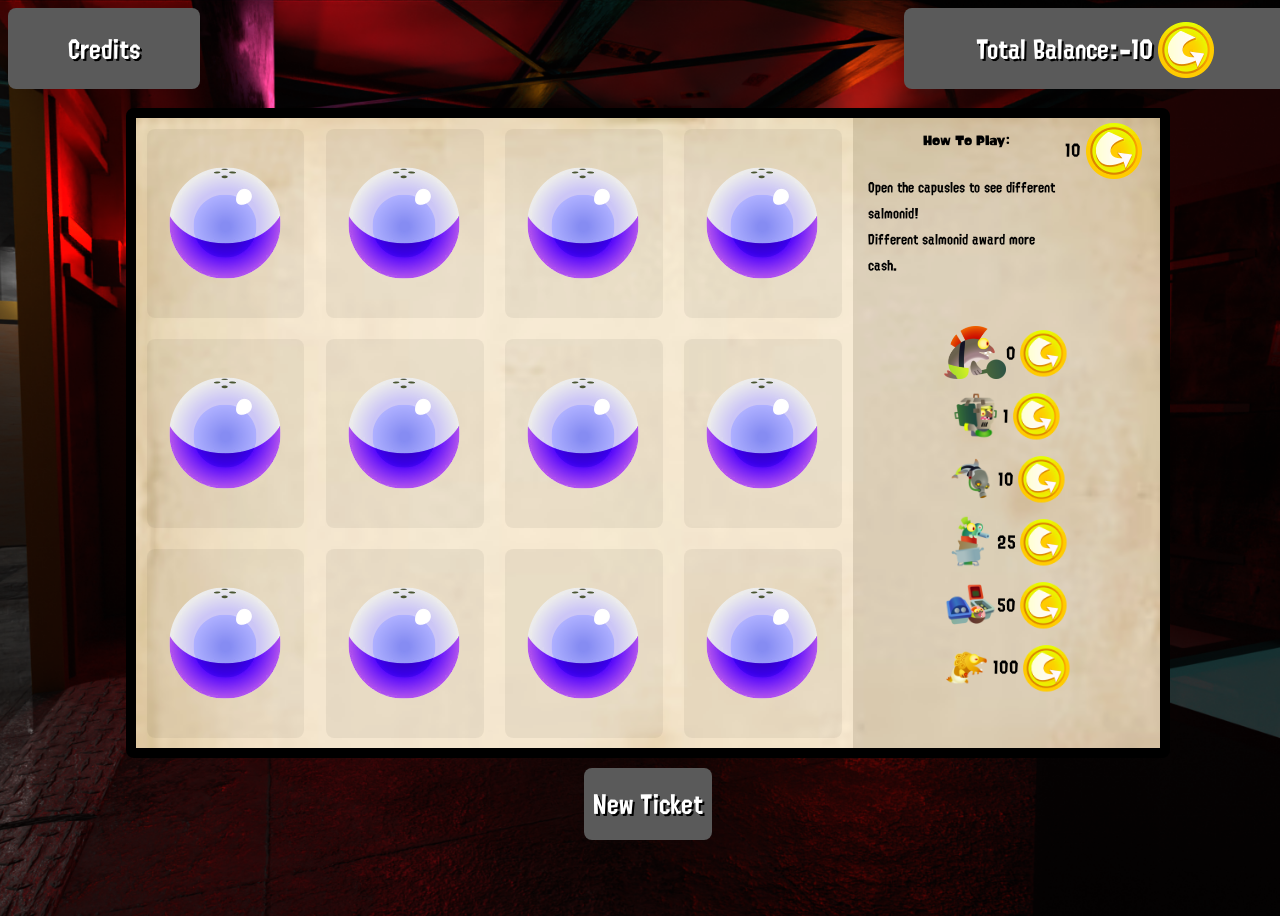
<file: index.html>
<!--
Jonas York
Final Project


-->

<!DOCTYPE HTML>
<html>
    <head>
        <link rel = "stylesheet" href = "index.css">
        <title>Scratch off</title>
        <link rel = "icon" href="resources/index/icon.ico">
    </head>
    <body>
        <audio src="resources/audio/bgm.mp3" autoplay loop></audio>
        <div id = "header">
            <a href = "pages/credits/credits.html" class="headerdiv"><div >Credits</div></a>
            <div class = "headerdiv" id = "balanceDiv"><p>Total Balance:</p><p id = "amount">0</p><img src="resources/icons/money.png"></div>
        </div>
        <div id = "mainCard">
            <div id = "gridDiv">
            </div>
            <div id = "rules">
                <div id = "rulesHeader">
                <div id = "rulesText">
                <h1 id = "ruleH1">How To Play:</h1>
                <p id = "ruleP">Open the capusles to see different salmonid!<br>Different salmonid award more cash.</p>
                </div>

                <div id = "price"><div id = "priceText"><p>10</p><img src="resources/icons/money.png"></div></div>
                </div>

                <div id = "rulesIcons">
                    <div class = "rulesIconRow"><div class = "rulesIcon"><img src = "resources/icons/chum.png" alt = "image of the goldie salmonid" class = "icon"></div><p class = "iconText">0</p><div class = "rulesIcon"><img src="resources/icons/money.png" alt="image of the cash" class = "icon"></div></div>
                    <div class = "rulesIconRow"><div class = "rulesIcon"><img src = "resources/icons/scrapper.png" alt = "image of the goldie salmonid" class = "icon"></div><p class = "iconText">1</p><div class = "rulesIcon" ><img src="resources/icons/money.png" alt="image of the cash" class = "icon"></div></div>
                    <div class = "rulesIconRow"><div class = "rulesIcon"><img src = "resources/icons/flopper.png" alt = "image of the goldie salmonid" class = "icon"></div><p class = "iconText">10</p><div class = "rulesIcon"><img src="resources/icons/money.png" alt="image of the cash" class = "icon"></div></div>
                    <div class = "rulesIconRow"><div class = "rulesIcon"><img src = "resources/icons/stringer.png" alt = "image of the goldie salmonid" class = "icon"></div><p class = "iconText">25</p><div class = "rulesIcon"><img src="resources/icons/money.png" alt="image of the cash" class = "icon"></div></div>
                    <div class = "rulesIconRow"><div class = "rulesIcon"><img src = "resources/icons/flyfish.png" alt = "image of the goldie salmonid" class = "icon"></div><p class = "iconText">50</p><div class = "rulesIcon"><img src="resources/icons/money.png" alt="image of the cash" class = "icon"></div></div>
                    <div class = "rulesIconRow"><div class = "rulesIcon"><img src = "resources/icons/goldie.png" alt = "image of the goldie salmonid" class = "icon"></div><p class = "iconText">100</p><div class = "rulesIcon" ><img src="resources/icons/money.png" alt="image of the cash" class = "icon"></div></div>
                </div>
            </div>
        </div>
        <div id = "newTicket" onclick = "genCard()"><p>New Ticket</p></div>
        <script src = "index.js"></script> 
    </body>
</html>
</file>
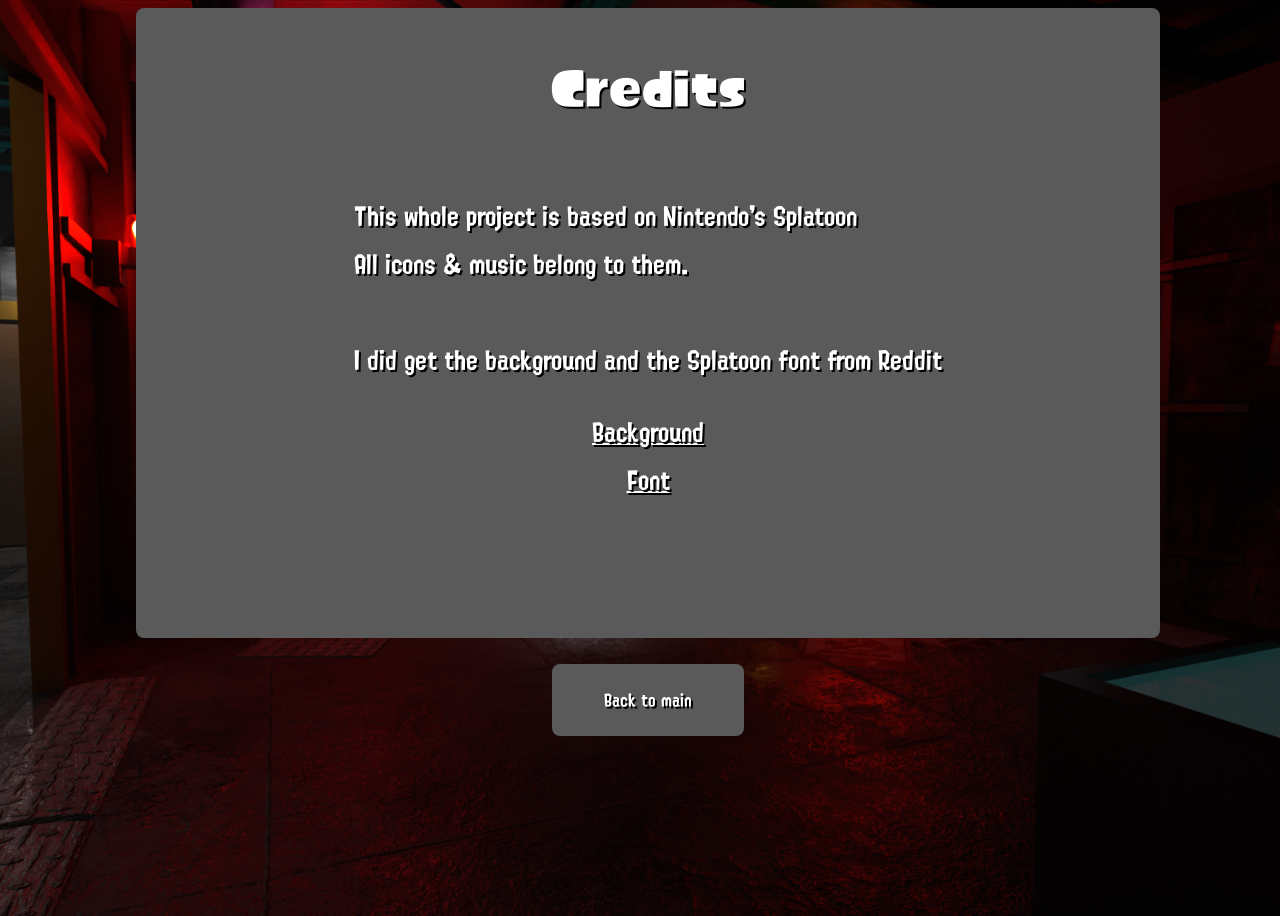
<file: pages/credits/credits.html>
<!DOCTYPE HTML>
 <html>
    <head>
        <link rel = "stylesheet" href = "credits.css">
        <link rel = "icon" href="../../resources/index/icon.ico">
        
    </head>
    <body>
        <audio src="../../resources/audio/bgm.mp3" autoplay loop></audio>
        <div id = "mainDiv">
            <h1>Credits</h1>
            <p>This whole project is based on Nintendo's Splatoon<br>All icons & music belong to them.<br><br>I did get the background and the Splatoon font from Reddit</p>
            <a href="https://www.reddit.com/r/splatoon/comments/117n0yj/grizzco_lobby_blender_render_info_in_comments/">Background</a>
            <a href="https://www.reddit.com/r/splatoon/comments/13dstg3/i_extracted_the_fonts_from_splatoon_3_and_you_can/">Font</a>
        </div>
        <a href = "../../index.html" id = "backButton"><div>
            Back to main
        </div></a>
    </body>

 </html>

<!-- https://www.reddit.com/r/splatoon/comments/117n0yj/grizzco_lobby_blender_render_info_in_comments/ -->
<!-- https://www.reddit.com/r/splatoon/comments/13dstg3/i_extracted_the_fonts_from_splatoon_3_and_you_can/ -->
</file>
<file: index.css>
@font-face{
    font-family: "boldText";
    src: url("resources/fonts/BlitzBold.otf") format("opentype");
}

@font-face{
    font-family: "mainText";
    src: url("resources/fonts/BlitzMain.otf") format("opentype");
}

body{
    background-image: url("resources/index/background_image.png");
    display: flex;
    flex-direction: column;
    align-items: center;

    background-size: cover;
    background-position: center center;
      
    min-height: 100vh;
    min-width: 100vw;

    overflow-x: hidden;
    overflow-y: hidden;

}

h1{
    font-family: "boldText";
    
}
p{
    font-family: "mainText";
    
}

a:link{
    text-decoration: none;
}

.rulesIconRow{
    display: flex;
    flex-direction: row;
    justify-content: center;
    justify-items: center;
    margin: 5px;
    width: 80%;
    height: 12%;
}

.rulesIcon{
    margin: 0%;
    height: 100%;
}

.icon{
    height: 100%;
    width: auto;

    object-fit: fill;
}

.tileRow{
    display: flex;
    flex-direction: row;
    width: 100%;
    height: 30%;
    justify-content: space-around;
}

.tile{
    width: 22%;
    height: 100%;
    margin: 0%;

    background-size:fill;
    background-position: center center;
    background-repeat: no-repeat;
    background-color: rgba(0, 0, 0, 0.05);
    border-radius: 8px;
}

.iconText{
    display: flex;
    align-items: center;
}

#mainCard{
    width: 80vw;
    height: 70vh;
    background-image: url("resources/index/card.avif");
    background-size: cover;
    background-repeat: no-repeat;
    margin: 10px;
    display: flex;
    flex-direction: row;
    border: 10px black solid;
    border-radius: 8px;
}

#gridDiv{
    display: flex;
    flex-direction: column;
    justify-content: space-around;
    width: 70%;
    height: 100%;
    background-color: rgba(255, 255, 255, 0.1);
    background-blend-mode: lighten;
    margin: 0%;
}

#rules{
    display: flex;
    flex-direction: column;
    align-items: center;
    background-color: grey;
    width: 30%;
    height: 100%;
    background-color: rgba(0, 0, 0, 0.1);
    background-blend-mode: lighten;
    margin: 0%;
}

#rulesHeader{
    display: flex;
    flex-direction: row;
    justify-content: space-between;
    margin: 0%;
    width: 90%;
    height: 30%;
}

#rulesText{
    display: flex;
    flex-direction: column;
    align-items: center;
    margin: 0%;
    height: 100%;
}

#rulesIcons{
    display: flex;
    margin: 10%;
    height: 70%;
    width: 100%;
    flex-direction: column;
    align-items: center;
}

#header{
    display: flex;
    width: 100%;
    height: 10vh;

    justify-content: space-between;
}

#newTicket{
    display: flex;
    justify-content: center;
    align-items: center;

    width: 10vw;
    height: 8vh;
    
    background-color: rgb(90, 90, 90);
    font-family: "mainText";
    font-size: 24px;
    color:white;
    text-shadow: 2px 2px black;
    border-radius: 8px;
}



.headerdiv{
    display: flex;
    flex-direction: row;
    justify-content: center;
    align-items: center;

    width: 15%;
    height: 90%;

    background-color: rgb(90, 90, 90);
    font-family: "mainText";
    font-size: 24px;
    color:white;
    text-shadow: 2px 2px black;
    border-radius: 8px;
}
#price{
   display: flex; 
   align-self: flex-start;
}
#priceText{
    display: flex;
    flex-direction: row;
    align-self: flex-start;
}

#ruleH1{
    font-size: 1cqi
}

#ruleP{
     font-size: 1cqi
}

#balanceDiv{
    width: 30%;
}
</file>
<file: pages/credits/credits.css>
@font-face{
    font-family: "boldText";
    src: url("../../resources/fonts/BlitzBold.otf") format("opentype");
}

@font-face{
    font-family: "mainText";
    src: url("../../resources/fonts/BlitzMain.otf") format("opentype");
}

body{
    background-image: url("../../resources/index/background_image.png");
    display: flex;
    flex-direction: column;
    align-items: center;

    background-size: cover;
    background-position: center center;
      
    min-height: 100vh;
    min-width: 100vw;

    overflow-x: hidden;
    overflow-y: hidden;

}

h1{
    font-family: "boldText";
}
p{
    font-family: "mainText";
}

#backButton:link{
    text-decoration: none;
}
a{
    color: white;
}
#mainDiv{
    display: flex;
    flex-direction: column;
    width: 80vw;
    height: 70vh;
    align-items: center;

    background-color: rgb(90, 90, 90);
    font-family: "mainText";
    font-size: 24px;
    color:white;
    text-shadow: 2px 2px black;
    border-radius: 8px;
}

#backButton{
    display: flex;
    justify-content: center;
    align-items: center;
    
    width: 15vw;
    height: 8vh;
    background-color: rgb(90, 90, 90);
    font-family: "mainText";

    color:white;
    text-shadow: 2px 2px black;
    border-radius: 8px;
    margin: 2%;
}
</file>
